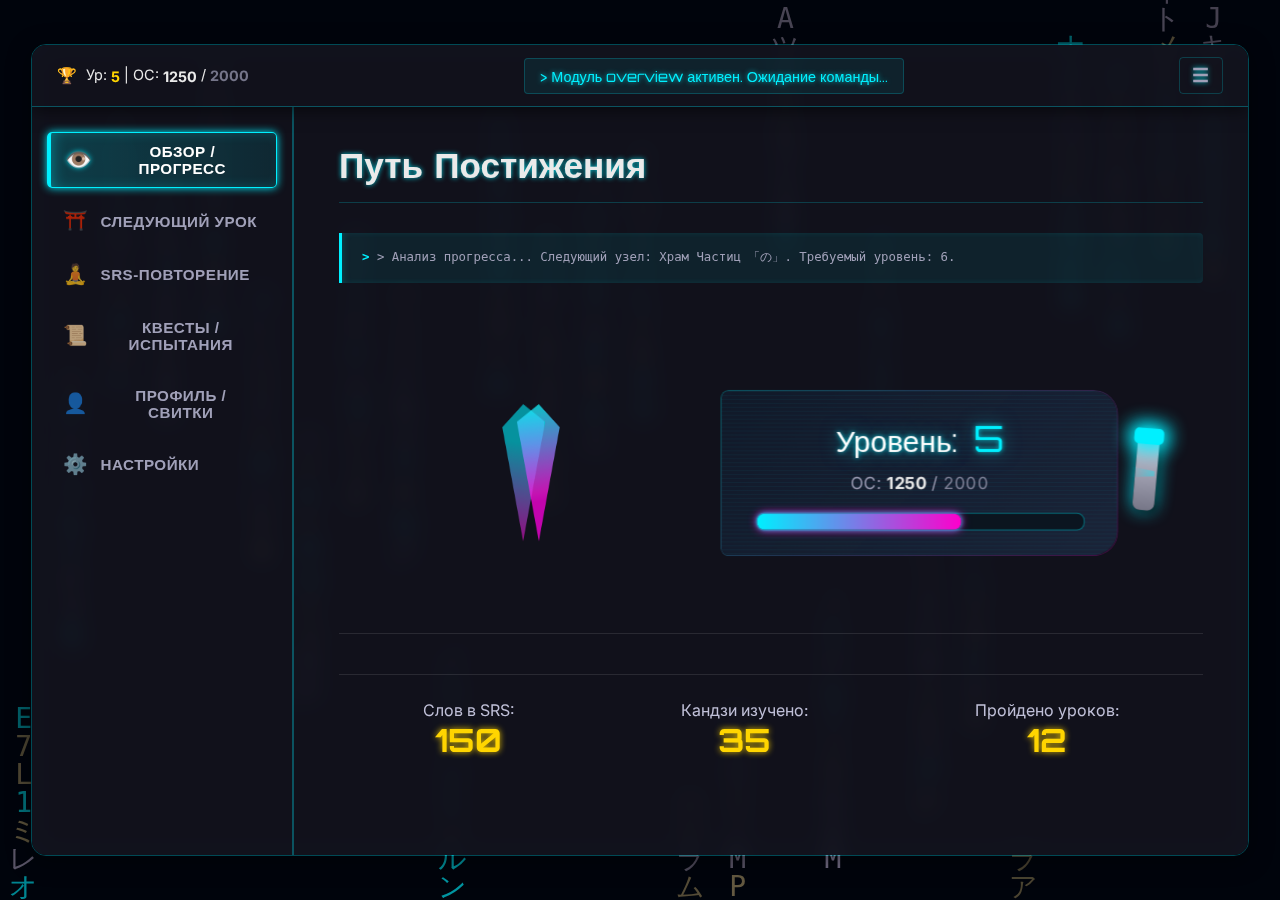
<file: style-proto-cyber-mystic/index.html>
<!DOCTYPE html>
<html lang="ru">

<head>
	<meta charset="UTF-8">
	<meta name="viewport" content="width=device-width, initial-scale=1.0">
	<title>Прототип Хаба: Кибер-Мистик</title>
	<link
		href="https://fonts.googleapis.com/css2?family=Inter:wght@400;500;600&family=Orbitron:wght@400;500;600&display=swap"
		rel="stylesheet">
	<link href="https://fonts.googleapis.com/css2?family=Noto+Sans+JP:wght@400;500;700&display=swap" rel="stylesheet">
	<link rel="stylesheet" href="style.css">
</head>

<body>
	<canvas id="matrix-canvas"></canvas>
	<div class="hub-container">
		<header class="hud">
			<div class="player-info"><span class="level-icon">🏆</span> Ур: <span id="player-level">5</span> | ОС: <span
					id="player-sync-points">1250</span> / <span id="sync-points-to-next">2000</span></div>
			<div class="system-status"><span id="system-message">> Модуль overview активен. Ожидание команды...</span>
			</div>
			<div class="main-menu-button"><button class="btn btn-icon">☰</button></div>
		</header>
		<main class="hub-main">
			<nav class="hub-navigation">
				<button class="btn nav-btn active" data-target="overview"> <span class="icon">👁️</span> Обзор /
					Прогресс </button>
				<button class="btn nav-btn" data-target="lessons"> <span class="icon">⛩️</span> Следующий Урок </button>
				<button class="btn nav-btn" data-target="srs"> <span class="icon">🧘</span> SRS-Повторение </button>
				<button class="btn nav-btn" data-target="quests"> <span class="icon">📜</span> Квесты / Испытания
				</button>
				<button class="btn nav-btn" data-target="profile"> <span class="icon">👤</span> Профиль / Свитки
				</button>
				<button class="btn nav-btn" data-target="settings"> <span class="icon">⚙️</span> Настройки </button>
			</nav>
			<section class="hub-content-area">
				<div id="overview-content" class="content-section active">
					<h2>Путь Постижения</h2>
					<p class="system-ai-text">> Анализ прогресса... Следующий узел: Храм Частиц 「の」. Требуемый уровень:
						6.</p>
					<div class="progress-visual">
						<div class="techno-core">
							<div class="perspective-container">
								<div class="crystal-display">
									<div class="crystal-shape"></div>
									<div class="shard-orbit shard-orbit-1">
										<div class="shard"></div>
									</div>
									<div class="shard-orbit shard-orbit-2">
										<div class="shard"></div>
									</div>
									<div class="shard-orbit shard-orbit-3">
										<div class="shard"></div>
									</div>
									<div class="shard-orbit shard-orbit-4">
										<div class="shard"></div>
									</div>
								</div>
							</div>
							<div class="info-hologram" id="infoHologram">
								<div class="hologram-emitter"></div>
								<div class="hologram-content">
									<div class="holo-level">Уровень: <span id="holo-player-level">5</span></div>
									<div class="holo-sync">ОС: <span id="holo-player-sync">1250</span> / <span
											id="sync-to-next">2000</span></div>
									<div class="progress-bar-container">
										<div class="progress-bar-fill" style="width: 62.5%;"></div>
									</div>
								</div>
							</div>
						</div>
					</div>
					<div class="quick-stats">
						<div>Слов в SRS: <strong>150</strong></div>
						<div>Кандзи изучено: <strong>35</strong></div>
						<div>Пройдено уроков: <strong>12</strong></div>
					</div>
				</div>
				<div id="lessons-content" class="content-section">
					<h2>Загрузка урока...</h2>
				</div>
				<div id="srs-content" class="content-section">
					<h2>SRS-Тренажер</h2>
				</div>
				<div id="quests-content" class="content-section">
					<h2>Доступные Квесты</h2>
				</div>
				<div id="profile-content" class="content-section">
					<h2>Профиль Игрока</h2>
				</div>
				<div id="settings-content" class="content-section">
					<h2>Настройки Игры</h2>
				</div>
			</section>
		</main>
	</div>
	<!-- Скрипт для интерактивности Хаба И ЗАПУСКА ЭФФЕКТОВ -->
    <script>
        document.addEventListener('DOMContentLoaded', () => {
            console.log("DOMContentLoaded event fired. Initializing..."); // <<<< НАЧАЛЬНЫЙ ЛОГ

            // --- Переключение вкладок (Твой код) ---
            const navButtons = document.querySelectorAll('.nav-btn');
            const contentSections = document.querySelectorAll('.content-section');
            const systemMessage = document.getElementById('system-message');
            if (navButtons.length > 0 && contentSections.length > 0) {
                console.log("Tab navigation elements found.");
                navButtons.forEach(button => {
                    button.addEventListener('click', () => {
                        const targetId = button.dataset.target;
                        if(systemMessage) systemMessage.textContent = `> Загрузка модуля: ${targetId}...`;
                        navButtons.forEach(btn => btn.classList.remove('active'));
                        contentSections.forEach(section => section.classList.remove('active'));
                        button.classList.add('active');
                        const targetSection = document.getElementById(`${targetId}-content`);
                        if (targetSection) {
                            targetSection.classList.add('active');
                            setTimeout(() => {
                                if(systemMessage) systemMessage.textContent = `> Модуль ${targetId} активен. Ожидание команды...`;
                             }, 300);
                        } else {
                            console.error(`Content section for target "${targetId}" not found!`);
                            if(systemMessage) systemMessage.textContent = `> Ошибка: Модуль ${targetId} не найден.`;
                        }
                    });
                });
            } else {
                 console.warn("Tab navigation buttons or content sections not found.");
             }

            // --- Запуск Matrix Rain ---
            console.log("Trying to start matrix rain effect..."); // <<<< ЛОГ ПЕРЕД ЗАПУСКОМ
            if (typeof startMatrix === 'function') {
                try {
                    startMatrix(); // Вызываем функцию из matrix_rain.js
                    console.log("startMatrix function called successfully."); // <<<< ЛОГ УСПЕХА
                } catch (error) {
                    console.error("Error executing startMatrix:", error); // <<<< ЛОГ ОШИБКИ ВНУТРИ startMatrix
                }
            } else {
                // Эта ошибка появится, если matrix_rain.js не подключен или пустой
                console.error("CRITICAL: startMatrix function is NOT defined or not found! Check script inclusion and file content.");
            }

            console.log("Initialization script finished."); // <<< ФИНАЛЬНЫЙ ЛОГ
        });
    </script>
    <!-- Подключение внешних скриптов должно быть ПОСЛЕ этого блока, если они не нужны раньше -->
    <!-- <script src="matrix_rain.js"></script> --> <!-- Перенес его ПЕРЕД скриптом инициализации! -->
	<script src="matrix_rain.js"></script>
</body>

</html>
</file>
<file: style-proto-cyber-mystic/style.css>
/* --- START OF CSS - PART 1 --- */

/* --- START OF FILE style.css (Полная Версия v5 - Фиксы Голограммы, Улучшения 3D) --- */

/* style.css - Прототип Хаба: Кибер-Мистик */

/* 1. CSS Переменные */
:root {
	/* Основные цвета */
	--bg-color-dark: #0A0E1A;
	--bg-color-medium: #1C1F2B;
	--bg-color-light: #2B2E3C;

	/* Цвета панелей и эффекты */
	--panel-bg-color: rgba(20, 20, 30, 0.85);
	--panel-backdrop-blur: 10px;
	--panel-border-color: rgba(0, 240, 255, 0.3);
	--panel-shadow: 0 5px 25px rgba(0, 0, 0, 0.4);
	--panel-inner-glow: inset 0 0 12px rgba(0, 240, 255, 0.15);

	/* Цвета текста */
	--text-color-primary: #EAEAEA;
	--text-color-secondary: #A0A0B8;
	--text-color-system: var(--accent-color-primary);
	--text-color-stats-label: #C0C0D8;

	/* Акцентные цвета ИНТЕРФЕЙСА */
	--accent-color-primary: #00F0FF;
	/* Циан */
	--accent-color-secondary: #FF00CC;
	/* Фуксия */
	--accent-color-warning: #FFD500;
	/* Янтарь */
	--accent-color-danger: #FF0033;

	/* Цвета для статусов */
	--correct-color: #33FF99;
	--incorrect-color: var(--accent-color-secondary);

	/* Свечение ИНТЕРФЕЙСА */
	--glow-primary: 0 0 8px var(--accent-color-primary);
	--glow-secondary: 0 0 12px var(--accent-color-secondary);
	--glow-warning: 0 0 10px var(--accent-color-warning);
	--hover-glow: var(--glow-secondary);

	/* Свечение ТЕКСТА */
	--text-glow-primary: 0 0 5px rgba(0, 240, 255, 0.8);
	--text-glow-secondary: 0 0 8px rgba(255, 0, 204, 0.7);
	--text-glow-warning: 0 0 6px rgba(255, 213, 0, 0.9);
	--hover-text-glow: var(--text-glow-secondary);

	/* Кнопки Вторичные (для навигации) */
	--button-bg-secondary: transparent;
	--button-border-secondary: rgba(0, 240, 255, 0.2);
	--button-text-secondary: var(--text-color-secondary);

	/* Кнопки Ховер (Фуксия) */
	--hover-bg-semi: rgba(255, 0, 204, 0.15);
	--hover-shadow: 0 0 15px var(--accent-color-secondary);
	--hover-text: #FFFFFF;
	--hover-border: var(--accent-color-secondary);
	--hover-icon-color: var(--accent-color-secondary);
	--hover-inset-shadow: inset 3px 0 8px -2px rgba(255, 0, 204, 0.3);

	/* Шрифты */
	--font-main: 'Inter', sans-serif;
	--font-headings: 'Orbitron', sans-serif;
	--transition-speed: 0.25s;

	/* Переменные для MATRIX RAIN (Значения читаются JS) */
	--matrix-font-size: 28px;
	--matrix-column-spacing-factor: 1.7;
	/* Ниже переменные используются JS для задания цвета, сама прозрачность настраивается через opacity ниже */
	--matrix-rain-color-1-rgb: 0, 240, 255;
	/* RGB для Циана */
	--matrix-rain-color-2-rgb: 170, 160, 190;
	/* RGB для Приглушенного Пурпура */
	--matrix-rain-color-3-rgb: 180, 160, 110;
	/* RGB для Приглушенного Золота */
	/* Настройки для отладки дождя */
	--matrix-symbol-opacity: 0.65;
	/* <--- Яркость/Прозрачность символов */
	--matrix-fade-speed: 0.05;
	/* <--- Скорость затухания (прозрачность фона заливки) */
	--matrix-drop-interval: 65;
	/* <--- Интервал обновления (скорость падения) - Еще медленнее */


	/* Переменные для Кристалла */
	--crystal-size: 80px;
	--shard-size: 15px;
}

/* 2. Базовые Стили */
body {
	margin: 0;
	padding: 0;
	background-color: var(--bg-color-dark);
	color: var(--text-color-primary);
	font-family: var(--font-main);
	min-height: 100vh;
	overflow: hidden;
	position: relative;
	z-index: 0;
}

#matrix-canvas {
	position: fixed;
	top: 0;
	left: 0;
	width: 100%;
	height: 100%;
	display: block;
	z-index: -1;
	/* Фон для канваса не задаем, JS его сам перерисовывает */
}

/* --- END OF CSS - PART 1 --- */

/* --- START OF CSS - PART 2 --- */

/* 3. Основной Контейнер Хаба */
.hub-container {
	width: 95%;
	height: 90vh;
	max-width: 1600px;
	max-height: 900px;
	border-radius: 15px;
	border: 1px solid var(--panel-border-color);
	box-shadow: var(--panel-shadow), var(--panel-inner-glow);
	display: flex;
	flex-direction: column;
	overflow: hidden;
	position: absolute;
	top: 50%;
	left: 50%;
	transform: translate(-50%, -50%);
	background-color: transparent;
	/* Фон задается внутренними панелями */
	z-index: 1;
	/* Над фоном (matrix-canvas) */
}

/* 4. Верхняя Панель (HUD) */
.hud {
	display: flex;
	justify-content: space-between;
	align-items: center;
	padding: 12px 25px;
	/* Вертикальный паддинг */
	background-color: var(--panel-bg-color);
	/* Полупрозрачный фон */
	backdrop-filter: blur(var(--panel-backdrop-blur));
	/* Размытие под панелью */
	border-bottom: 1px solid var(--panel-border-color);
	/* Разделительная линия */
	flex-shrink: 0;
	/* Не сжимается по вертикали */
	box-shadow: 0 4px 15px rgba(0, 0, 0, 0.5);
	/* Тень под панелью */
	position: relative;
	/* Для z-index */
	z-index: 2;
	/* HUD выше остального контента в .hub-container */
}

.player-info {
	font-size: 0.9em;
}

.player-info .level-icon {
	font-size: 1.1em;
	margin-right: 5px;
	vertical-align: middle;
}

.player-info span {
	font-weight: bold;
	vertical-align: middle;
}

#player-level {
	color: var(--accent-color-warning);
}

/* Янтарный */
#player-sync-points {
	color: var(--text-color-primary);
}

/* Белые цифры ОС */
#sync-points-to-next {
	color: var(--text-color-secondary);
	opacity: 0.7;
}

/* Следующие ОС тусклее */

.system-status {
	font-family: var(--font-headings);
	/* Техно-шрифт */
	font-size: 0.9em;
	color: var(--text-color-system);
	/* Цвет = Циан */
	text-shadow: var(--text-glow-primary);
	/* Свечение текста */
	padding: 8px 15px;
	background: rgba(0, 240, 255, 0.08);
	/* Легкий циан фон */
	border: 1px solid rgba(0, 240, 255, 0.2);
	/* Циан рамка */
	border-radius: 4px;
	animation: pulseGlow 3s infinite alternate;
	/* Анимация пульсации */
}

@keyframes pulseGlow {
	from {
		text-shadow: var(--text-glow-primary);
		opacity: 0.8;
		box-shadow: 0 0 5px rgba(0, 240, 255, 0.1);
	}

	to {
		text-shadow: 0 0 10px var(--accent-color-primary);
		opacity: 1;
		box-shadow: 0 0 10px rgba(0, 240, 255, 0.2);
	}
}

.main-menu-button {
	position: relative;
}

/* Для возможного меню */
.main-menu-button .btn-icon {
	background: transparent;
	border: 1px solid var(--button-border-secondary);
	/* Рамка как у кнопок */
	color: var(--button-text-secondary);
	/* Текст вторичный */
	padding: 8px 12px;
	border-radius: 4px;
	cursor: pointer;
	transition: all var(--transition-speed) ease;
	font-size: 1.2em;
	line-height: 1;
	text-shadow: var(--text-glow-primary);
	/* Свечение Циан */
}

.main-menu-button .btn-icon:hover {
	/* Ховер Фуксия */
	background-color: var(--hover-bg-semi);
	color: var(--hover-text);
	border-color: var(--hover-border);
	box-shadow: var(--hover-shadow);
	text-shadow: var(--hover-text-glow);
}

/* --- END OF CSS - PART 2 --- */

/* --- START OF CSS - PART 3 --- */

/* 5. Основная Область Хаба */
.hub-main {
	display: flex;
	/* Располагаем Навигацию и Контент рядом */
	flex-grow: 1;
	/* Занимает оставшееся место по высоте */
	overflow: hidden;
	/* Обрезаем все, что выходит за границы */
}

/* 6. Левая Навигация */
.hub-navigation {
	flex-basis: 230px;
	/* Фиксированная ширина */
	flex-shrink: 0;
	/* Не сжимается по ширине */
	padding: 25px 15px;
	/* Отступы */
	background-color: var(--panel-bg-color);
	/* Тот же фон и блюр, что у HUD */
	backdrop-filter: blur(var(--panel-backdrop-blur));
	border-right: 1px solid var(--panel-border-color);
	/* Разделитель справа */
	display: flex;
	flex-direction: column;
	/* Кнопки друг под другом */
	gap: 12px;
	/* Пространство между кнопками */
	overflow-y: auto;
	/* Добавляем скролл, если кнопки не влезают по высоте */
	z-index: 1;
	/* Чуть выше области контента, если понадобится перекрытие */
}

/* Кнопки Навигации */
.nav-btn {
	background: var(--button-bg-secondary);
	/* Прозрачный фон по умолчанию */
	border: 1px solid var(--button-border-secondary);
	/* Тусклая рамка */
	color: var(--button-text-secondary);
	/* Тусклый текст */
	padding: 14px 20px;
	/* Отступы внутри кнопки */
	border-radius: 5px;
	cursor: pointer;
	font-weight: 500;
	/* Не жирный */
	transition: all var(--transition-speed) ease;
	/* Плавные переходы */
	display: flex;
	align-items: center;
	/* Иконка и текст по центру */
	gap: 12px;
	/* Расстояние между иконкой и текстом */
	text-transform: none;
	/* Без UPPERCASE */
	letter-spacing: normal;
	/* Обычный межбуквенный интервал */
	font-size: 0.95em;
	/* Текст чуть меньше */
}

.nav-btn .icon {
	font-size: 1.3em;
	/* Размер иконки */
	line-height: 1;
	/* Выравнивание иконки */
	opacity: 0.7;
	/* Неактивная иконка тусклая */
	transition: all var(--transition-speed) ease;
	/* Плавное изменение иконки */
}

/* Ховер на НЕ активную кнопку (Фуксия) */
.nav-btn:not(.active):hover {
	background-color: var(--hover-bg-semi);
	/* Полупрозрачный фуксия фон */
	color: var(--hover-text);
	/* Белый текст */
	border-color: var(--hover-border);
	/* Фуксия рамка */
	transform: translateX(5px);
	/* Легкий сдвиг вправо */
	box-shadow: var(--hover-inset-shadow), var(--hover-shadow);
	/* Внутренняя и внешняя тень/свечение (Фуксия) */
}

.nav-btn:not(.active):hover .icon {
	opacity: 1;
	/* Иконка становится яркой */
	text-shadow: var(--hover-text-glow);
	/* Фуксия свечение текста */
	transform: scale(1.1);
	/* Иконка увеличивается */
	color: var(--hover-icon-color);
	/* Иконка становится Фуксией */
}

/* Активная кнопка (Циан) */
.nav-btn.active {
	background: linear-gradient(90deg, rgba(0, 240, 255, 0.2), rgba(0, 240, 255, 0.1));
	/* Циан градиент */
	color: #fff;
	/* Белый текст */
	font-weight: bold;
	/* Жирный текст */
	border: 1px solid var(--accent-color-primary);
	/* Яркая Циан рамка */
	border-left: 4px solid var(--accent-color-primary);
	/* Яркая полоса слева */
	box-shadow: inset 5px 0 15px -5px rgba(0, 240, 255, 0.4), var(--glow-primary);
	/* Внутренняя и внешняя Циан тень/свечение */
	transform: translateX(0);
	/* Сбрасываем сдвиг */
}

.nav-btn.active .icon {
	opacity: 1;
	/* Яркая иконка */
	color: var(--accent-color-primary);
	/* Иконка Циан */
	text-shadow: var(--text-glow-primary);
	/* Свечение Циан */
	transform: scale(1.1);
	/* Увеличение */
}

/* --- END OF CSS - PART 3 --- */

/* --- START OF CSS - PART 4 --- */

/* 7. Область Контента Хаба */
.hub-content-area {
	flex-grow: 1;
	/* Занимает оставшееся место по ширине */
	padding: 35px 45px;
	/* Внутренние отступы */
	position: relative;
	/* Для возможного позиционирования элементов внутри */
	overflow-y: auto;
	/* Вертикальный скролл, если контент не влез */
	background-color: var(--panel-bg-color);
	/* Тот же фон, что у навигации и HUD */
	backdrop-filter: blur(var(--panel-backdrop-blur));
	/* Размытие фона */
	border-left: 1px solid var(--panel-border-color);
	/* Разделитель слева */
	/* perspective и transform-style удалены отсюда, используются ниже */
}

/* Стилизация секций контента */
.content-section {
	display: none;
	/* По умолчанию все секции скрыты */
	/* Анимация появления активной секции */
	animation: contentFadeIn 0.4s ease-out forwards;
}

.content-section.active {
	display: block;
}

/* Показываем только активную секцию */

/* Анимация появления */
@keyframes contentFadeIn {
	from {
		opacity: 0;
		transform: translateY(15px);
	}

	/* Начинаем прозрачными и снизу */
	to {
		opacity: 1;
		transform: translateY(0);
	}

	/* Плавно появляемся на месте */
}

/* Общие стили для Заголовков секций */
.content-section h2 {
	font-family: var(--font-headings);
	/* Техно-шрифт Orbitron */
	color: var(--text-color-primary);
	/* Основной цвет текста */
	text-shadow: var(--text-glow-primary);
	/* Циан свечение */
	font-size: 2.2em;
	/* Размер заголовка */
	margin-top: 0;
	/* Убираем верхний отступ по умолчанию */
	margin-bottom: 30px;
	/* Отступ снизу */
	border-bottom: 1px solid rgba(0, 240, 255, 0.2);
	/* Циан разделитель */
	padding-bottom: 15px;
	/* Отступ до разделителя */
}

/* Стилизация блока текста от "AI" в секции Обзор */
#overview-content .system-ai-text {
	font-family: monospace;
	/* Моноширинный шрифт для вида "консоли" */
	background-color: rgba(0, 240, 255, 0.08);
	/* Легкий Циан фон */
	border-left: 3px solid var(--accent-color-primary);
	/* Яркая Циан полоса слева */
	padding: 15px 20px;
	/* Внутренние отступы */
	margin-bottom: 30px;
	/* Отступ снизу */
	color: var(--text-color-secondary);
	/* Вторичный цвет текста */
	font-size: 0.95em;
	/* Чуть меньше основного */
	line-height: 1.6;
	/* Межстрочный интервал */
	box-shadow: inset 3px 0 8px -3px rgba(0, 240, 255, 0.2);
	/* Внутренняя тень для глубины */
	border-radius: 0 4px 4px 0;
	/* Небольшое скругление справа */
}

/* Добавляем символ ">" перед текстом AI */
#overview-content .system-ai-text::before {
	content: '> ';
	color: var(--text-color-system);
	/* Цвет = Циан */
	font-weight: bold;
}

/* --- END OF CSS - PART 4 --- */

/* --- START OF CSS - PART 5 --- */

/* === 8. БЛОК: КРИСТАЛЛ + ГОЛОГРАММА v5 === */

.progress-visual {
	position: relative;
	margin-bottom: 40px;
	padding: 20px 0;
	border-bottom: 1px solid rgba(255, 255, 255, 0.1);
	/* Разделитель под блоком */
	min-height: 280px;
	display: flex;
	align-items: center;
	justify-content: center;
	perspective: 1400px;
	/* Перспектива для всей сцены */
}

.techno-core {
	display: flex;
	align-items: center;
	justify-content: center;
	gap: 80px;
	/* Увеличил расстояние */
	width: 90%;
	max-width: 750px;
	position: relative;
	transform-style: preserve-3d;
	/* Включаем 3D */
	/* border: 1px dashed yellow; Отладка */
}

/* Контейнер для локальной перспективы кристалла */
.perspective-container {
	perspective: 800px;
	/* Сильнее искажения для кристалла */
	flex-shrink: 0;
	position: relative;
	z-index: 1;
	/* Кристалл поверх голограммы */
}

/* Контейнер для вращения 3D кристалла и орбит */
.crystal-display {
	position: relative;
	width: 220px;
	/* Область вращения */
	height: 220px;
	transform-style: preserve-3d;
	/* 3D для дочерних */
	animation: slowSpinY 40s linear infinite;
	/* Медленное вращение всей сцены кристалла */
	transform: rotateX(5deg);
	/* Легкий наклон */
}

@keyframes slowSpinY {

	/* Анимация вращения сцены кристалла */
	from {
		transform: rotateY(0deg) rotateX(5deg);
	}

	to {
		transform: rotateY(360deg) rotateX(5deg);
	}
}

/* Сам 3D Кристалл (стилизованный обелиск) */
.crystal-shape {
	position: absolute;
	top: 50%;
	left: 50%;
	width: calc(var(--crystal-size) * 0.7);
	/* Пропорции */
	height: calc(var(--crystal-size) * 1.7);
	transform-style: preserve-3d;
	transform: translate(-50%, -50%);
	/* Центрирование */
	animation: crystalHover 7s infinite alternate ease-in-out;
	/* Покачивание и пульсация */
}

/* Псевдоэлементы для имитации граней кристалла */
.crystal-shape::before,
.crystal-shape::after {
	content: '';
	position: absolute;
	inset: 0;
	opacity: 0.75;
	/* Непрозрачность грани */
	clip-path: polygon(50% 0%, 100% 15%, 50% 100%, 0% 15%);
	/* Форма грани */
	filter: brightness(1.1);
}

/* Правая грань (повернута) */
.crystal-shape::before {
	background: linear-gradient(170deg, var(--accent-color-primary), var(--accent-color-secondary) 70%);
	/* Градиент грани */
	transform: rotateY(40deg) translateZ(calc(var(--crystal-size) * 0.15));
	/* 3D поворот и вынос */
	box-shadow: 0 0 12px var(--accent-color-primary);
	/* Свечение грани */
}

/* Левая грань (повернута) */
.crystal-shape::after {
	background: linear-gradient(10deg, var(--accent-color-secondary), var(--accent-color-primary) 70%);
	transform: rotateY(-40deg) translateZ(calc(var(--crystal-size) * 0.15));
	/* 3D поворот */
	opacity: 0.65;
	/* Чуть темнее */
	filter: brightness(0.9);
	box-shadow: 0 0 12px var(--accent-color-secondary);
	/* Свечение */
}

@keyframes crystalHover {

	/* Анимация кристалла */
	from {
		transform: translate(-50%, -50%) scale(1) translateY(-2px);
		filter: drop-shadow(0 0 10px var(--accent-color-primary));
	}

	to {
		transform: translate(-50%, -50%) scale(1.05) translateY(2px);
		filter: drop-shadow(0 0 18px var(--accent-color-primary));
	}
}

/* Орбиты для Осколков (вращающиеся плоскости) */
.shard-orbit {
	position: absolute;
	inset: 0;
	/* На всю область кристалла */
	transform-style: preserve-3d;
	/* Включаем 3D для орбиты */
	/* Анимация вращения самой орбиты */
	animation: orbitRotation var(--duration, 10s) linear infinite;
	animation-delay: var(--delay, 0s);
}

/* Параметры для каждой орбиты (длительность, задержка, углы наклона, радиус, цвет) */
.shard-orbit-1 {
	--duration: 9s;
	--delay: -0s;
	--angleX: 78deg;
	--angleY: 18deg;
	--radius: 80px;
	--shard-color: var(--accent-color-primary);
}

.shard-orbit-2 {
	--duration: 10s;
	--delay: -2.5s;
	--angleX: 28deg;
	--angleY: 100deg;
	--radius: 95px;
	--shard-color: var(--accent-color-secondary);
}

.shard-orbit-3 {
	--duration: 12s;
	--delay: -5s;
	--angleX: -52deg;
	--angleY: 55deg;
	--radius: 110px;
	--shard-color: var(--accent-color-warning);
}

.shard-orbit-4 {
	--duration: 14s;
	--delay: -7.5s;
	--angleX: 18deg;
	--angleY: -75deg;
	--radius: 125px;
	--shard-color: var(--text-color-secondary);
}

/* Анимация вращения орбиты */
@keyframes orbitRotation {
	from {
		transform: rotateX(var(--angleX, 0deg)) rotateY(var(--angleY, 0deg)) rotateZ(0deg);
	}

	to {
		transform: rotateX(var(--angleX, 0deg)) rotateY(var(--angleY, 0deg)) rotateZ(360deg);
	}
}

/* Сам Осколок */
.shard {
	position: absolute;
	/* Центрируем осколок внутри его орбиты */
	top: 50%;
	left: 50%;
	width: var(--shard-size);
	height: calc(var(--shard-size) * 1.3);
	/* Вытянутая форма */
	margin-left: calc(var(--shard-size) * -0.5);
	margin-top: calc(var(--shard-size) * -0.65);
	background-color: var(--shard-color);
	/* Цвет из переменной орбиты */
	clip-path: polygon(50% 0%, 100% 50%, 50% 100%, 0% 50%);
	/* Форма ромба */
	opacity: 0.9;
	box-shadow: 0 0 10px var(--shard-color);
	/* Свечение осколка */
	transform-origin: center center;
	/* Точка трансформации */
	/* Помещаем на радиус орбиты и поворачиваем к зрителю */
	transform: translateZ(var(--radius, 100px)) rotateY(90deg);
	filter: brightness(1.2);
	/* Делаем осколок чуть ярче */
}

/* Хвост осколка */
.shard::after {
	content: '';
	position: absolute;
	left: 50%;
	top: 50%;
	/* Центрируем хвост на осколке */
	/* Поворачиваем хвост на 90 градусов по X и сдвигаем вниз, масштабируем */
	transform: translateX(-50%) translateY(calc(var(--shard-size)*0.5)) rotateX(90deg) scaleY(1.8);
	transform-origin: top center;
	/* Точка трансформации - верхний центр */
	width: 2px;
	/* Толщина */
	height: 60px;
	/* Длина */
	background: linear-gradient(to bottom, color-mix(in srgb, var(--shard-color) 80%, transparent), transparent);
	/* Градиент хвоста */
	opacity: 0.75;
	filter: blur(1px);
	/* Размытие хвоста */
	border-radius: 1px;
}


/* Голограмма (Информационная панель) */
.info-hologram {
	position: relative;
	/* Для позиционирования псевдоэлементов и эмиттера */
	padding: 25px 35px;
	background: linear-gradient(135deg, rgba(18, 28, 45, 0.8), rgba(28, 38, 60, 0.9));
	border: none;
	/* Без рамки */
	border-radius: 8px 25px 25px 8px;
	/* Форма свитка/планшета */
	min-width: 330px;
	/* Минимальная ширина */
	backdrop-filter: blur(8px);
	/* Размытие под панелью */
	animation: hologramFlicker 11s infinite ease-in-out;
	/* Мерцание */
	overflow: visible;
	/* Чтобы эмиттер был виден */
	z-index: 0;
	/* Позади кристалла */
	transform: translateZ(-15px);
	/* Слегка отодвинута назад */
}

/* Псевдоэлемент для внутреннего свечения по контуру (имитация стекла) */
.info-hologram::before {
	content: '';
	position: absolute;
	inset: -1px;
	/* Снаружи элемента */
	border-radius: inherit;
	/* Та же форма */
	padding: 1px;
	/* Отступ для маски */
	/* Градиент свечения по контуру */
	background: linear-gradient(135deg, rgba(0, 240, 255, 0.4), rgba(255, 0, 204, 0.3));
	/* Создание маски, чтобы осталась только рамка */
	-webkit-mask:
		linear-gradient(#fff 0 0) content-box,
		linear-gradient(#fff 0 0);
	-webkit-mask-composite: xor;
	/* Исключаем внутреннюю область */
	mask-composite: exclude;
	opacity: 0.8;
	pointer-events: none;
	z-index: 0;
	/* Под контентом */
	animation: holoBorderPulse 4s infinite alternate;
	/* Пульсация рамки */
}

/* Анимация пульсации рамки голограммы */
@keyframes holoBorderPulse {
	from {
		opacity: 0.6;
	}

	to {
		opacity: 0.9;
	}
}

/* Псевдоэлемент для скан-линий */
.info-hologram::after {
	content: '';
	position: absolute;
	inset: 0;
	background: linear-gradient(rgba(0, 240, 255, 0.1) 1px, transparent 1px);
	/* Цвет и толщина линий */
	background-size: 100% 4px;
	/* Расстояние между линиями */
	opacity: 0.5;
	pointer-events: none;
	animation: scanlines 8s linear infinite;
	/* Анимация движения линий */
	border-radius: inherit;
	/* Та же форма */
	z-index: 1;
	/* Над свечением рамки, под контентом */
}

/* Анимация скан-линий */
@keyframes scanlines {
	from {
		background-position-y: 0px;
	}

	to {
		background-position-y: -80px;
	}
}


/* Эмиттер голограммы (Справа) */
.hologram-emitter {
	position: absolute;
	top: 50%;
	right: -40px;
	/* Положение справа от панели */
	left: auto;
	transform: translateY(-50%) rotate(5deg);
	/* Наклон + центрирование */
	width: 22px;
	/* Размер */
	height: 75px;
	background: linear-gradient(to top, #778, #CCD);
	/* Фон */
	border-radius: 7px;
	box-shadow: 3px 3px 8px rgba(0, 0, 0, 0.5), 0 0 18px rgba(0, 240, 255, 0.9);
	/* Тень и свечение */
}

/* Световой элемент на конце эмиттера */
.hologram-emitter::after {
	content: '';
	position: absolute;
	top: -8px;
	left: -4px;
	right: -4px;
	height: 16px;
	/* Положение и размер */
	background: var(--accent-color-primary);
	/* Цвет */
	border-radius: 5px;
	box-shadow: 0 0 18px 6px var(--accent-color-primary);
	/* Свечение */
	animation: emitterShine 1.3s infinite alternate ease-in-out;
	/* Пульсация */
}

/* Анимация свечения эмиттера */
@keyframes emitterShine {
	from {
		box-shadow: 0 0 10px 2px var(--accent-color-primary);
		opacity: 0.8;
	}

	to {
		box-shadow: 0 0 20px 6px var(--accent-color-primary);
		opacity: 1;
	}
}

/* Псевдоэлемент для имитации луча от эмиттера к голограмме */
.hologram-emitter::before {
	content: '';
	position: absolute;
	height: 12px;
	/* Высота пучка света на панели */
	top: 50%;
	/* Центрируем */
	transform: translateY(-50%);
	left: -10px;
	/* От левого края эмиттера */
	right: 2px;
	/* До правого края эмиттера (т.е. исходит ИЗ него) */
	background: linear-gradient(to left, color-mix(in srgb, var(--accent-color-primary) 60%, transparent), transparent 80%);
	/* Градиент пучка */
	opacity: 0.7;
	clip-path: polygon(0 0, 100% 30%, 100% 70%, 0% 100%);
	/* Форма пучка */
	animation: emitterPulse 1s infinite alternate;
	/* Пульсация */
	filter: blur(1px);
}

/* Анимация пульсации луча */
@keyframes emitterPulse {
	from {
		opacity: 0.6;
		transform: translateY(-50%) scaleX(1);
		filter: blur(1px);
	}

	to {
		opacity: 0.8;
		transform: translateY(-50%) scaleX(1.1);
		filter: blur(1.5px);
	}
}

/* Контент внутри Голограммы */
.hologram-content {
	position: relative;
	z-index: 2;
}

/* Текст над скан-линиями и свечением */
.holo-level {
	/* Стиль для Уровня */
	font-family: var(--font-headings);
	font-size: 1.9em;
	color: #fff;
	text-shadow: var(--text-glow-primary), 0 0 18px rgba(0, 240, 255, 0.5);
	margin-bottom: 12px;
	text-align: center;
}

.holo-level #holo-player-level {
	color: var(--accent-color-primary);
	font-size: 1.2em;
	margin-left: 7px;
}

.holo-sync {
	/* Стиль для ОС */
	font-size: 1.05em;
	color: var(--text-color-secondary);
	margin-bottom: 20px;
	text-align: center;
	letter-spacing: 0.5px;
}

.holo-sync #holo-player-sync {
	color: var(--text-color-primary);
	font-weight: bold;
}

.holo-sync #sync-to-next {
	opacity: 0.8;
}

/* Прогресс-бар внутри голограммы */
.info-hologram .progress-bar-container {
	width: 100%;
	height: 16px;
	margin-top: 15px;
	border-radius: 8px;
	border: 1px solid rgba(0, 240, 255, 0.4);
	background-color: rgba(10, 20, 30, 0.9);
}

.info-hologram .progress-bar-fill {
	border-radius: 7px;
	height: 100%;
	background: linear-gradient(90deg, var(--accent-color-primary) 0%, var(--accent-color-secondary) 100%);
	box-shadow: 0 0 5px var(--accent-color-primary), 0 0 10px var(--accent-color-secondary);
	/* --- ИЗМЕНЕНО: Убрали ::after так как у родителя overflow: hidden не нужен был --- */
	position: relative;
	overflow: hidden;
	/* Добавим overflow сюда */
}

/* Анимация мерцания Голограммы */
@keyframes hologramFlicker {

	0%,
	100% {
		opacity: 1;
		filter: brightness(1);
	}

	49% {
		opacity: 1;
		filter: brightness(1);
	}

	50% {
		opacity: 0.97;
		filter: brightness(0.95);
	}

	51% {
		opacity: 1;
		filter: brightness(1);
	}

	74% {
		opacity: 1;
	}

	75% {
		opacity: 0.98;
	}

	76% {
		opacity: 1;
	}
}


/* --- END OF CSS - PART 5 --- */

/* --- START OF CSS - PART 6 --- */

/* 9. Quick Stats (Статистика внизу) */
.quick-stats {
	display: flex;
	justify-content: space-around;
	/* Равномерно распределяем */
	align-items: center;
	/* Выравниваем по центру */
	margin-top: 40px;
	/* Отступ сверху */
	color: var(--text-color-stats-label);
	/* Цвет подписей */
	font-size: 1em;
	/* Базовый размер текста */
	padding-top: 25px;
	/* Отступ над статистикой */
	border-top: 1px solid rgba(255, 255, 255, 0.1);
	/* Разделитель сверху */
}

.quick-stats>div {
	text-align: center;
	/* Текст и цифра по центру */
}

.quick-stats strong {
	display: block;
	/* Цифра будет над текстом */
	color: var(--accent-color-warning);
	/* Цвет цифр - Янтарь */
	font-size: 2em;
	/* Размер цифр */
	font-weight: bold;
	font-family: var(--font-headings);
	/* Шрифт Orbitron для цифр */
	text-shadow: var(--text-glow-warning);
	/* Свечение цифр - Янтарь */
	margin-bottom: 5px;
	/* Отступ под цифрой */
}

/* Общие стили базовых кнопок (если нужны где-то еще) */
.btn {
	padding: 10px 15px;
	border-radius: 5px;
	cursor: pointer;
	font-weight: bold;
	transition: all var(--transition-speed) ease;
	border: 1px solid transparent;
	/* Без рамки по умолчанию */
	text-transform: uppercase;
	/* Большие буквы */
	letter-spacing: 0.5px;
	/* Разрядка букв */
	/* Настройки фона/цвета зависят от конкретного модификатора (как у .nav-btn) */
}

/* Стили для скроллбара */
::-webkit-scrollbar {
	width: 10px;
	/* Ширина */
}

::-webkit-scrollbar-track {
	background: rgba(11, 15, 26, 0.5);
	/* Фон под скроллом */
	border-radius: 5px;
	/* Скругление */
}

::-webkit-scrollbar-thumb {
	background: var(--accent-color-primary);
	/* Бегунок - Циан */
	border-radius: 5px;
	border: 2px solid var(--bg-color-medium);
	/* Рамка вокруг бегунка */
	box-shadow: var(--glow-primary);
	/* Свечение Циан */
}

::-webkit-scrollbar-thumb:hover {
	background: var(--accent-color-secondary);
	/* Ховер бегунка - Фуксия */
	box-shadow: var(--glow-secondary);
	/* Свечение Фуксия */
}


/* --- END OF CSS - PART 6 --- */

/* --- END OF FILE style.css (Полная Версия v5) --- */
</file>
